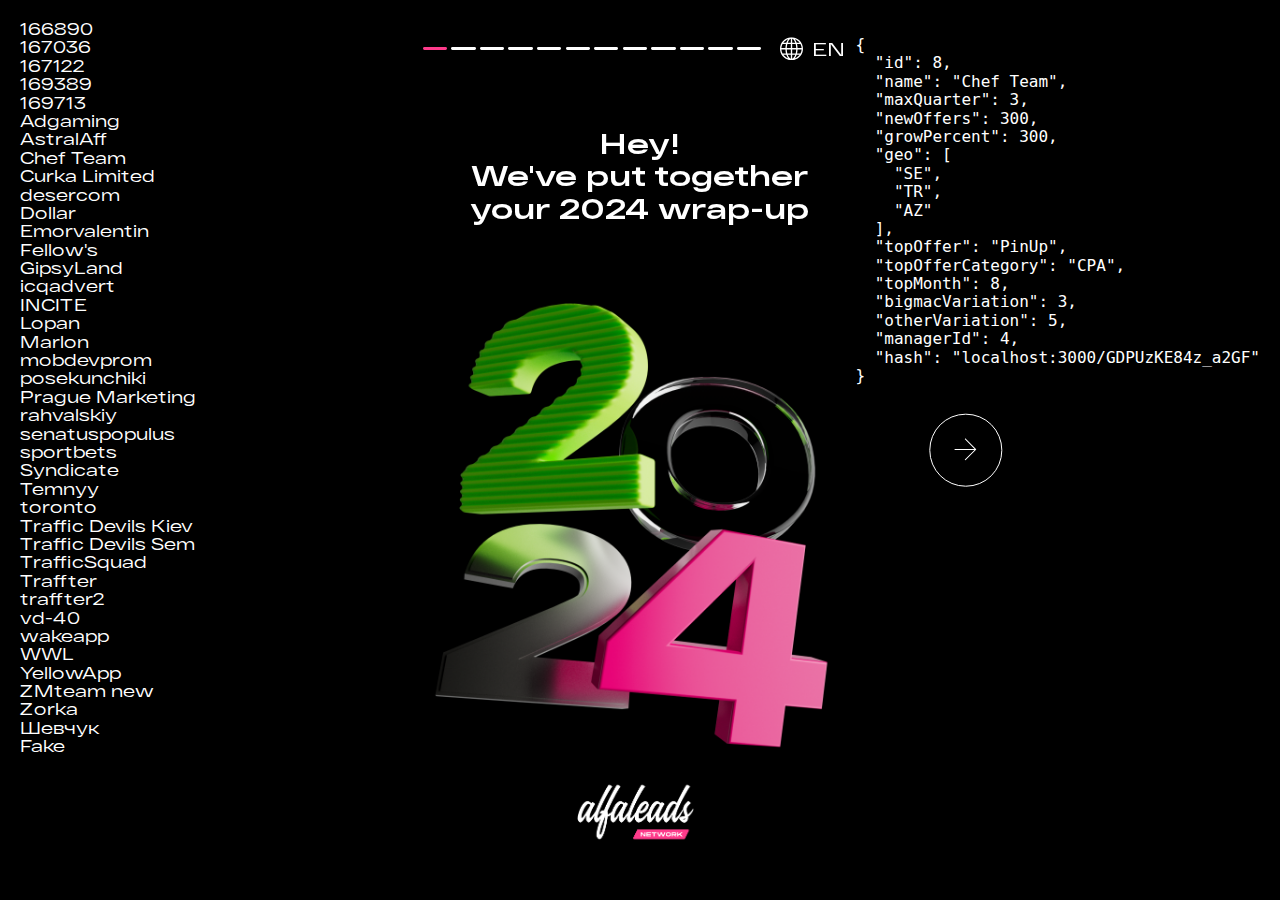
<file: index.html>
<!DOCTYPE html><html lang="ru" class="page"><head><meta charset="UTF-8"><meta name="viewport" content="width=device-width,initial-scale=1"><link rel="shortcut icon" href="favicon.ico" type="image/x-icon"><meta http-equiv="X-UA-Compatible" content="ie=edge"><meta name="theme-color" content="#111111"><title>Alfaleads 2024 Summary</title><link rel="preload" href="fonts/Montserrat-Light.woff2" as="font" type="font/woff2" crossorigin><link rel="preload" href="fonts/Montserrat-Regular.woff2" as="font" type="font/woff2" crossorigin><link rel="preload" href="fonts/Montserrat-Medium.woff2" as="font" type="font/woff2" crossorigin><link rel="preload" href="fonts/RFDewiExpanded-Light.woff2" as="font" type="font/woff2" crossorigin><link rel="preload" href="fonts/RFDewiExpanded-Regular.woff2" as="font" type="font/woff2" crossorigin><link rel="preload" href="fonts/RFDewiExpanded-Semibold.woff2" as="font" type="font/woff2" crossorigin><link rel="preload" href="fonts/RFDewiExpanded-Bold.woff2" as="font" type="font/woff2" crossorigin><link rel="stylesheet" href="css/vendor.css"><link rel="stylesheet" href="css/main.css"><script defer="defer" src="js/main.js"></script></head><body class="page__body"><div class="site-container"><main class="main"><section class="sidebar"><div class="sidebar__container"><!-- <a class="sidebar__link" href="#">aa</a> --></div></section><section class="sidebar-right"><pre class="sidebar-right__container">

  </pre></section><section class="cards"><!-- <div class="container"> --><div class="swiper cards__swiper"><div class="swiper-wrapper cards__wrapper"><!-- <div class="swiper-slide cards__slide card card-13">
        <h2 class="title-md card-13__title">Привет! <br />Мы собрали <br />здесь хайлайты <br />вашего 2024</h2>
        <p class="text card-13__text card-13__text-1">Мы не нашли вашу статистику, <br />чтобы собрать персональные <br />итоги года!</p>
        <p class="text card-13__text card-13__text-2">Посмотрите <br />как они выглядят <br />у наших партнеров</p>
        <div class="card__bg-wrapper card-13__bg-wrapper">
          <div class="card-13__img"></div>
        </div>
      </div> --><div class="swiper-slide cards__slide card card-0"><h2 class="title-md card-0__title">Привет!<br>Мы собрали<br>здесь хайлайты<br>вашего 2024</h2><div class="card__bg-wrapper card-0__bg-wrapper"><div class="card-0__img"></div></div><div class="cards__bottom-wrapper"><div class="logo cards__logo cards__logo--center"><img src="img/logo.png" alt="Alfaleads Network logo"></div></div></div><div class="swiper-slide cards__slide card card-1"><h2 class="title-md card-1__title">Ваша динамика<br>в 2024 году</h2><div class="card-1__chart"><div class="card-1__chart-net"></div><div class="card-1__chart-text"></div><div class="card-1__chart-graph"><img src="img/chart-graph-1.png" class="card-1__chart-graph-image" alt="chart"></div></div><p class="text card-1__text">Первый квартал самый топ!<br>Мощно открыли сезон!</p><div class="card__bg-wrapper card-1__bg-wrapper"><div class="card-1__img-2"></div><div class="card-1__like"></div><!-- <div class="card-1__money"></div>
          <div class="card-1__circle-3"></div>
          <div class="card-1__like"></div> --></div><div class="cards__bottom-wrapper"><a href="#" class="btn card__btn">Поделиться</a><div class="logo cards__logo"><img src="img/logo.png" alt="Alfaleads Network logo"></div></div></div><div class="swiper-slide cards__slide card card-2"><h2 class="title-md card-2__title">В 2024<br>вы выросли<br>с нами</h2><p class="text card-2__text">в сравнении<br>с 2023 годом</p><span class="title-lg card-2__number"><small>+19999%</small></span><!-- <span class="title-lg card-2__number">+99%</span> --><p class="text card-2__text card-2__text-2">Это прорыв!</p><!-- <div class="card__bg-wrapper"> --><!-- <div class="card-2__circle-1"></div>
          <div class="card-2__circle-2"></div>
          <div class="card-2__circle-3"></div>
          <svg class="card-2__star-1"><use xlink:href="img/sprite.svg#card-star-1"></use></svg>
          <svg class="card-2__star-2"><use xlink:href="img/sprite.svg#card-star-2"></use></svg>
          <svg class="card-2__star-3"><use xlink:href="img/sprite.svg#card-star-3"></use></svg>
          <div class="card-2__flag"></div>
          <div class="card-2__mountain"></div> --><!-- </div> --><div class="card__bg-wrapper card-2__bg-wrapper"><div class="card-2__clouds"></div><div class="card-2__img-1"></div><!-- <div class="card-2__dora card-2__dora-1"></div>
          <div class="card-2__dora card-2__dora-2"></div>
          <div class="card-2__dora card-2__dora-3"></div> --></div><div class="cards__bottom-wrapper"><a href="#" class="btn card__btn">Поделиться</a><div class="logo cards__logo"><img src="img/logo.png" alt="Alfaleads Network logo"></div></div></div><div class="swiper-slide cards__slide card card-3"><h2 class="title-md card-3__title">Сколько<br>новых офферов<br>запустили за год</h2><span class="title-lg card-3__number">255</span><p class="text card-3__text">Главное — не количество,<br>а качество</p><div class="card__bg-wrapper card-3__bg-wrapper"><!-- <div class="card-3__circle-1"></div>
          <div class="card-3__circle-2"></div> --><div class="card-3__bg"></div><span class="card-3__year">2024</span><div class="card-3__img"></div><!-- <svg class="card-3__star-1"><use xlink:href="img/sprite.svg#card-star-1"></use></svg>
          <svg class="card-3__star-2"><use xlink:href="img/sprite.svg#card-star-2"></use></svg>
          <svg class="card-3__star-3"><use xlink:href="img/sprite.svg#card-star-3"></use></svg>
          <div class="card-3__balloon-1"></div>
          <div class="card-3__balloon-2"></div>
          <div class="card-3__balloon-3"></div> --></div><div class="cards__bottom-wrapper"><a href="#" class="btn card__btn">Поделиться</a><div class="logo cards__logo"><img src="img/logo.png" alt="Alfaleads Network logo"></div></div></div><div class="swiper-slide cards__slide card card-4"><!-- <div class="swiper-slide cards__slide card card-4 card__fake"> --><h2 class="title-md card-4__title">Эти гео есть<br>в вашем топе</h2><p class="title-mlg card-4__geo-title">Аргентина<br>Индия<br>Польша<br>Франция<br>Германия</p><div class="card__bg-wrapper card-4__bg-wrapper"><!-- <div class="card-4__circle-1"></div>
          <svg class="card-4__star-1"><use xlink:href="img/sprite.svg#card-star-1"></use></svg>
          <svg class="card-4__star-2"><use xlink:href="img/sprite.svg#card-star-2"></use></svg> --><div class="card-4__img-1"></div><div class="card-4__img"></div><div class="card-4__bg"></div></div><div class="cards__bottom-wrapper"><a href="#" class="btn card__btn">Поделиться</a><div class="logo cards__logo"><img src="img/logo.png" alt="Alfaleads Network logo"></div></div></div><!-- <div class="swiper-slide cards__slide card card-4">
        <h2 class="title-md card-4__title">Эти гео есть <br />в вашем топе</h2>
        <p class="title-mlg card-4__geo-title">Аргентина<br />Индия<br />Польша<br />Франция<br />Германия</p>
        <div class="card__bg-wrapper card-4__bg-wrapper">
          <div class="card-4__img-1"></div>
          <div class="card-4__img"></div>
          <div class="card-4__bg"></div>
        </div>
        <div class="cards__bottom-wrapper">
          <a href="#" class="btn card__btn">Поделиться</a>
          <div class="logo cards__logo">
            <img src="img/logo.png" alt="Alfaleads Network logo" />
          </div>
        </div>
      </div> --><div class="swiper-slide cards__slide card card-5"><h2 class="title-md card-5__title">Самое<br>профитное гео</h2><span class="title-mlg card-5__subtitle">Франция</span><p class="text card-5__text">О-ля-ля, вот это профит!</p><span class="card-5__country">fr</span><div class="card__bg-wrapper card-5__bg-wrapper"><div class="card-5__img-fr"></div></div><div class="card-5__bg card-5__bg-fr"></div><div class="cards__bottom-wrapper"><a href="#" class="btn card__btn">Поделиться</a><div class="logo cards__logo"><img src="img/logo.png" alt="Alfaleads Network logo"></div></div></div><div class="swiper-slide cards__slide card card-6"><!-- <div class="swiper-slide cards__slide card card-6 card__fake"> --><h2 class="title-md card-6__title">Лучший оффер<br>2024</h2><div class="card-6__label"><span class="card-6__label-text">Ruby Vegas</span><!-- <span class="card-6__label-text">PremierBet</span> --></div><p class="text card-6__text">CPA</p><div class="card__bg-wrapper card-6__bg-wrapper"><div class="card-6__bg"></div></div><div class="cards__bottom-wrapper"><a href="#" class="btn card__btn">Поделиться</a><div class="logo cards__logo"><img src="img/logo.png" alt="Alfaleads Network logo"></div></div></div><div class="swiper-slide cards__slide card card-7"><h2 class="title-md card-7__title">Самый<br>профитный месяц<br>в 2024 году</h2><span class="title-mlg card-7__subtitle">Январь</span><p class="text card-7__text">Помните, как это было?</p><div class="card__bg-wrapper card-7__bg-wrapper"><!-- <div class="card-7__circle-1"></div>
          <div class="card-7__circle-2"></div> --><div class="card-7__img-1"></div></div><div class="cards__bottom-wrapper"><a href="#" class="btn card__btn">Поделиться</a><div class="logo cards__logo"><img src="img/logo.png" alt="Alfaleads Network logo"></div></div></div><div class="swiper-slide cards__slide card card-8"><h2 class="title-md card-8__title">На что хватило бы<br>профита топового<br>месяца</h2><div class="swiper card-8__swiper"><div class="swiper-wrapper card-8__wrapper"><div class="swiper-slide card-8__slide card-8__slide-1"><p class="text card-8__text card-8__text-1">Вооот столько<br>бигмаков</p><p class="text card-8__text card-8__text-2">или…</p><div class="card-8__nested-wrapper card-8__nested-wrapper-1"><div class="card-8__img card-8__img-1-1"></div><div class="card-8__img card-8__img-1-1-stars"></div><!-- <svg class="card-8__star card-8__star-1"><use xlink:href="img/sprite.svg#card-star-1"></use></svg>
                <svg class="card-8__star card-8__star-2"><use xlink:href="img/sprite.svg#card-star-1"></use></svg>
                <svg class="card-8__star card-8__star-3"><use xlink:href="img/sprite.svg#card-star-2"></use></svg>
                <svg class="card-8__star card-8__star-4"><use xlink:href="img/sprite.svg#card-star-2"></use></svg> --></div></div><!-- <div class="swiper-slide card-8__slide">
              <p class="text card-8__text card-8__text-1">Вооот столько <br />бигмаков</p>
              <p class="text card-8__text card-8__text-2">или...</p>
              <div class="card-8__img card-8__img-1-2"></div>
              <svg class="card-8__star card-8__star-5"><use xlink:href="img/sprite.svg#card-star-1"></use></svg>
              <svg class="card-8__star card-8__star-6"><use xlink:href="img/sprite.svg#card-star-1"></use></svg>
              <svg class="card-8__star card-8__star-7"><use xlink:href="img/sprite.svg#card-star-2"></use></svg>
              <svg class="card-8__star card-8__star-8"><use xlink:href="img/sprite.svg#card-star-2"></use></svg>
            </div>
            <div class="swiper-slide card-8__slide">
              <p class="text card-8__text card-8__text-1">Вооот столько <br />бигмаков</p>
              <p class="text card-8__text card-8__text-2">или...</p>
              <div class="card-8__img card-8__img-1-3"></div>
              <svg class="card-8__star card-8__star-9"><use xlink:href="img/sprite.svg#card-star-1"></use></svg>
              <svg class="card-8__star card-8__star-10"><use xlink:href="img/sprite.svg#card-star-1"></use></svg>
              <svg class="card-8__star card-8__star-11"><use xlink:href="img/sprite.svg#card-star-2"></use></svg>
              <svg class="card-8__star card-8__star-12"><use xlink:href="img/sprite.svg#card-star-2"></use></svg>
            </div> --><div class="swiper-slide card-8__slide card-8__slide-2"><p class="text card-8__text card-8__text-3">Билеты Rich Bitch<br>на BIG Conference</p><div class="card-8__nested-wrapper card-8__nested-wrapper-2"><div class="card-8__img card-8__img-2-1"></div><div class="card-8__img card-8__img-2-1-stars"></div><!-- <svg class="card-8__star card-8__star-13"><use xlink:href="img/sprite.svg#card-star-1"></use></svg>
                <svg class="card-8__star card-8__star-14"><use xlink:href="img/sprite.svg#card-star-1"></use></svg>
                <svg class="card-8__star card-8__star-15"><use xlink:href="img/sprite.svg#card-star-2"></use></svg>
                <svg class="card-8__star card-8__star-16"><use xlink:href="img/sprite.svg#card-star-2"></use></svg> --></div></div><!-- <div class="swiper-slide card-8__slide">
              <p class="text card-8__text card-8__text-1">Здоровенный кусок <br />Теслы</p>
              <div class="card-8__img card-8__img-2-2"></div>
              <svg class="card-8__star card-8__star-17"><use xlink:href="img/sprite.svg#card-star-1"></use></svg>
              <svg class="card-8__star card-8__star-18"><use xlink:href="img/sprite.svg#card-star-1"></use></svg>
              <svg class="card-8__star card-8__star-19"><use xlink:href="img/sprite.svg#card-star-1"></use></svg>
            </div>
            <div class="swiper-slide card-8__slide">
              <p class="text card-8__text card-8__text-1">Персональная запись <br />с симфоническим <br />оркестром</p>
              <div class="card-8__img card-8__img-2-3"></div>
              <svg class="card-8__star card-8__star-20"><use xlink:href="img/sprite.svg#card-star-1"></use></svg>
              <svg class="card-8__star card-8__star-21"><use xlink:href="img/sprite.svg#card-star-1"></use></svg>
              <svg class="card-8__star card-8__star-22"><use xlink:href="img/sprite.svg#card-star-1"></use></svg>
              <svg class="card-8__star card-8__star-23"><use xlink:href="img/sprite.svg#card-star-2"></use></svg>
            </div>
            <div class="swiper-slide card-8__slide">
              <p class="text card-8__text card-8__text-1">Крыло самолета</p>
              <div class="card-8__img card-8__img-2-4"></div>
              <svg class="card-8__star card-8__star-24"><use xlink:href="img/sprite.svg#card-star-1"></use></svg>
              <svg class="card-8__star card-8__star-25"><use xlink:href="img/sprite.svg#card-star-1"></use></svg>
              <svg class="card-8__star card-8__star-26"><use xlink:href="img/sprite.svg#card-star-2"></use></svg>
              <svg class="card-8__star card-8__star-27"><use xlink:href="img/sprite.svg#card-star-3"></use></svg>
            </div>
            <div class="swiper-slide card-8__slide">
              <p class="text card-8__text card-8__text-1">Молекулы <br />антивещества</p>
              <div class="card-8__img card-8__img-2-5"></div>
              <div class="card-8__circle-1"></div>
              <div class="card-8__circle-2"></div>
              <svg class="card-8__star card-8__star-28"><use xlink:href="img/sprite.svg#card-star-1"></use></svg>
              <svg class="card-8__star card-8__star-29"><use xlink:href="img/sprite.svg#card-star-1"></use></svg>
              <svg class="card-8__star card-8__star-30"><use xlink:href="img/sprite.svg#card-star-1"></use></svg>
              <svg class="card-8__star card-8__star-31"><use xlink:href="img/sprite.svg#card-star-3"></use></svg>
            </div> --></div><div class="card-8__next"></div><div class="card-8__prev"></div></div><div class="card__bg-wrapper card-8__bg-wrapper"></div><div class="cards__bottom-wrapper"><a href="#" class="btn card__btn">Поделиться</a><div class="logo cards__logo"><img src="img/logo.png" alt="Alfaleads Network logo"></div></div></div><div class="swiper-slide cards__slide card card-9"><h2 class="title-md card-9__title">Топ скилл вашего<br>менеджера<br>в 2024 году</h2><span class="title-mlg card-9__subtitle">Эмпатия</span><p class="text card-9__text">Чтобы работать<br>с вебмастером, нужно<br>думать, как вебмастер</p><div class="card__bg-wrapper card-9__bg-wrapper"><!-- <div class="card-9__circle-1"></div>
          <div class="card-9__circle-2"></div> --><div class="card-9__img card-9__img-1"></div><span class="card-9__label card-9__label-1">Вера</span></div><div class="cards__bottom-wrapper"><a href="#" class="btn card__btn">Поделиться</a><div class="logo cards__logo"><img src="img/logo.png" alt="Alfaleads Network logo"></div></div></div><div class="swiper-slide cards__slide card card-10"><!-- <div class="swiper-slide cards__slide card card-10 card__fake"> --><p class="text card-10__text card-10__text-1">Топ оффер</p><span class="title-mlg card-10__subtitle card-10__subtitle-1">GipsyLand</span><p class="text card-10__text card-10__text-2">Топ гео</p><span class="title-mlg card-10__subtitle card-10__subtitle-2">FR</span><p class="text card-10__text card-10__text-3">Топ месяц</p><span class="title-mlg card-10__subtitle card-10__subtitle-3">Декабрь</span><p class="text card-10__thanks">Спасибо за 2024!<br><span>Дальше больше!</span></p><div class="card__bg-wrapper card-10__bg-wrapper"><!-- <div class="card-10__circle-1"></div> --><div class="card-10__chart"></div><div class="card-10__img"></div><span class="card-10__year card-10__year-1">2024</span> <span class="card-10__year card-10__year-2">2025</span></div><div class="cards__bottom-wrapper"><a href="#" class="btn card__btn">Поделиться</a><div class="logo cards__logo"><img src="img/logo.png" alt="Alfaleads Network logo"></div></div></div><!-- <div class="swiper-slide cards__slide card card-11">
        <p class="text card-11__text">Не забудьте <br />поделиться <br />своими <br />успехами <br />с друзьями!</p>
        <div class="card__bg-wrapper card-11__bg-wrapper">
          <div class="card-11__circle-1"></div>
          <div class="card-11__img"></div>
        </div>
      </div> --><div class="swiper-slide cards__slide card card-12"><p class="title-md card-12__title">Не забудьте<br>поделиться<br>своими<br>успехами<br>с друзьями!</p><a href="#" class="card-12__btn">Присоединиться<br>к Alfaleads</a><div class="card__bg-wrapper card-12__bg-wrapper"><div class="card-12__circle-1"></div><div class="card-12__img"></div></div><div class="cards__bottom-wrapper"><div class="logo cards__logo cards__logo--center"><img src="img/logo.png" alt="Alfaleads Network logo"></div></div></div></div></div><div class="cards__top-wrapper"><div class="swiper-pagination"></div><a class="cards__lang-btn">EN</a></div><div class="cards__next-fake"></div><div class="cards__next"></div><div class="cards__prev-fake"></div><div class="cards__prev"></div><!-- <div class="card-12__btn-wrapper">
    <a href="#" class="card-12__btn">Присоединиться <br />к Alfaleads</a>
  </div> --><!-- </div> --></section></main></div></body></html>
</file>
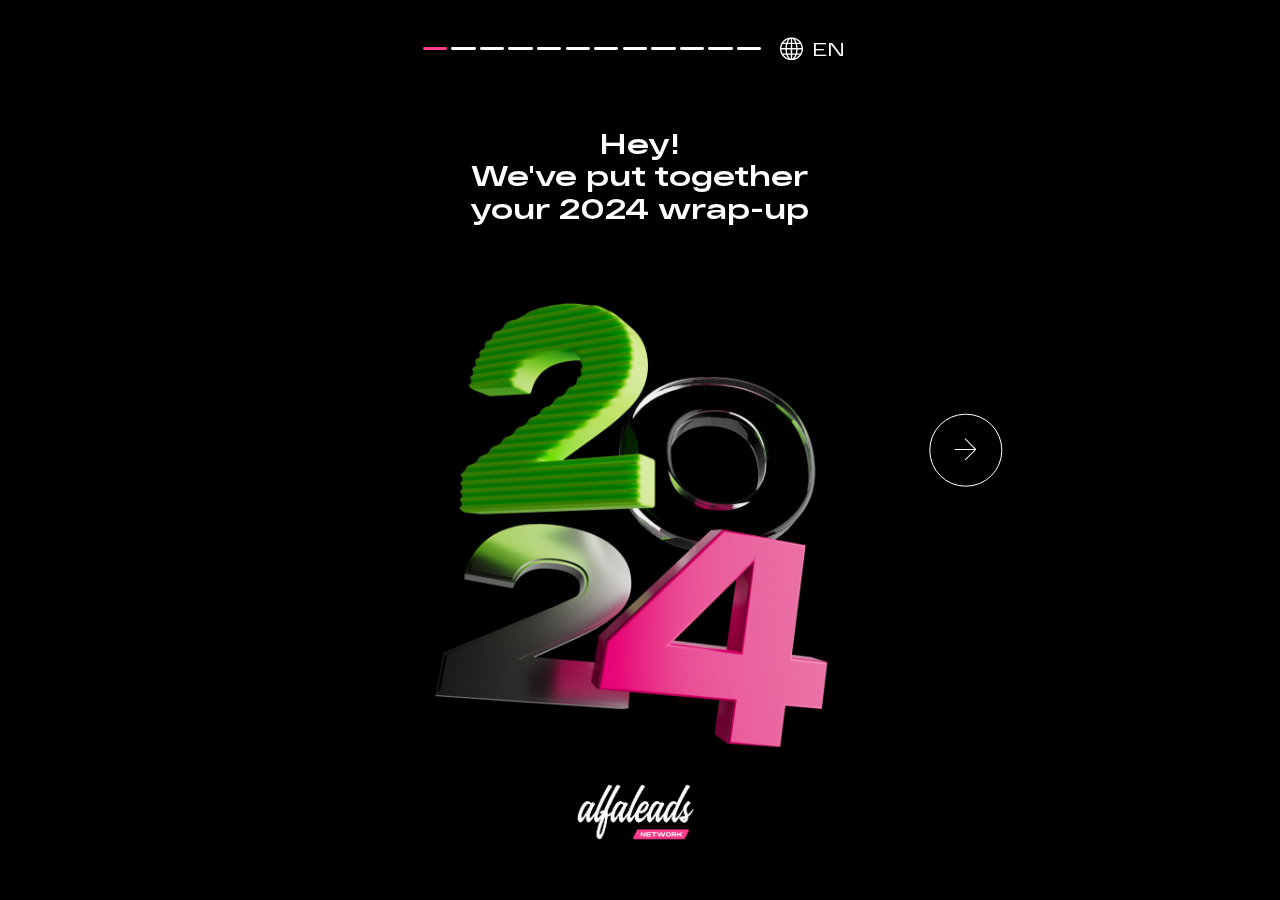
<file: blog.html>
<!DOCTYPE html><html lang="ru" class="page"><head><meta charset="UTF-8"><meta name="viewport" content="width=device-width,initial-scale=1"><link rel="shortcut icon" href="favicon.ico" type="image/x-icon"><meta http-equiv="X-UA-Compatible" content="ie=edge"><meta name="theme-color" content="#111111"><title>Alfaleads 2024 Summary</title><link rel="preload" href="fonts/Montserrat-Light.woff2" as="font" type="font/woff2" crossorigin><link rel="preload" href="fonts/Montserrat-Regular.woff2" as="font" type="font/woff2" crossorigin><link rel="preload" href="fonts/Montserrat-Medium.woff2" as="font" type="font/woff2" crossorigin><link rel="preload" href="fonts/RFDewiExpanded-Light.woff2" as="font" type="font/woff2" crossorigin><link rel="preload" href="fonts/RFDewiExpanded-Regular.woff2" as="font" type="font/woff2" crossorigin><link rel="preload" href="fonts/RFDewiExpanded-Semibold.woff2" as="font" type="font/woff2" crossorigin><link rel="preload" href="fonts/RFDewiExpanded-Bold.woff2" as="font" type="font/woff2" crossorigin><link rel="stylesheet" href="css/vendor.css"><link rel="stylesheet" href="css/main.css"><script defer="defer" src="js/main.js"></script></head><body class="page__body"><div class="site-container"><main class="main"><section class="cards"><!-- <div class="container"> --><div class="swiper cards__swiper"><div class="swiper-wrapper cards__wrapper"><!-- <div class="swiper-slide cards__slide card card-13">
        <h2 class="title-md card-13__title">Привет! <br />Мы собрали <br />здесь хайлайты <br />вашего 2024</h2>
        <p class="text card-13__text card-13__text-1">Мы не нашли вашу статистику, <br />чтобы собрать персональные <br />итоги года!</p>
        <p class="text card-13__text card-13__text-2">Посмотрите <br />как они выглядят <br />у наших партнеров</p>
        <div class="card__bg-wrapper card-13__bg-wrapper">
          <div class="card-13__img"></div>
        </div>
      </div> --><div class="swiper-slide cards__slide card card-0"><h2 class="title-md card-0__title">Привет!<br>Мы собрали<br>здесь хайлайты<br>вашего 2024</h2><div class="card__bg-wrapper card-0__bg-wrapper"><div class="card-0__img"></div></div><div class="cards__bottom-wrapper"><div class="logo cards__logo cards__logo--center"><img src="img/logo.png" alt="Alfaleads Network logo"></div></div></div><div class="swiper-slide cards__slide card card-1"><h2 class="title-md card-1__title">Ваша динамика<br>в 2024 году</h2><div class="card-1__chart"><div class="card-1__chart-net"></div><div class="card-1__chart-text"></div><div class="card-1__chart-graph"><img src="img/chart-graph-1.png" class="card-1__chart-graph-image" alt="chart"></div></div><p class="text card-1__text">Первый квартал самый топ!<br>Мощно открыли сезон!</p><div class="card__bg-wrapper card-1__bg-wrapper"><div class="card-1__img-2"></div><div class="card-1__like"></div><!-- <div class="card-1__money"></div>
          <div class="card-1__circle-3"></div>
          <div class="card-1__like"></div> --></div><div class="cards__bottom-wrapper"><a href="#" class="btn card__btn">Поделиться</a><div class="logo cards__logo"><img src="img/logo.png" alt="Alfaleads Network logo"></div></div></div><div class="swiper-slide cards__slide card card-2"><h2 class="title-md card-2__title">В 2024<br>вы выросли<br>с нами</h2><p class="text card-2__text">в сравнении<br>с 2023 годом</p><span class="title-lg card-2__number"><small>+19999%</small></span><!-- <span class="title-lg card-2__number">+99%</span> --><p class="text card-2__text card-2__text-2">Это прорыв!</p><!-- <div class="card__bg-wrapper"> --><!-- <div class="card-2__circle-1"></div>
          <div class="card-2__circle-2"></div>
          <div class="card-2__circle-3"></div>
          <svg class="card-2__star-1"><use xlink:href="img/sprite.svg#card-star-1"></use></svg>
          <svg class="card-2__star-2"><use xlink:href="img/sprite.svg#card-star-2"></use></svg>
          <svg class="card-2__star-3"><use xlink:href="img/sprite.svg#card-star-3"></use></svg>
          <div class="card-2__flag"></div>
          <div class="card-2__mountain"></div> --><!-- </div> --><div class="card__bg-wrapper card-2__bg-wrapper"><div class="card-2__clouds"></div><div class="card-2__img-1"></div><!-- <div class="card-2__dora card-2__dora-1"></div>
          <div class="card-2__dora card-2__dora-2"></div>
          <div class="card-2__dora card-2__dora-3"></div> --></div><div class="cards__bottom-wrapper"><a href="#" class="btn card__btn">Поделиться</a><div class="logo cards__logo"><img src="img/logo.png" alt="Alfaleads Network logo"></div></div></div><div class="swiper-slide cards__slide card card-3"><h2 class="title-md card-3__title">Сколько<br>новых офферов<br>запустили за год</h2><span class="title-lg card-3__number">255</span><p class="text card-3__text">Главное — не количество,<br>а качество</p><div class="card__bg-wrapper card-3__bg-wrapper"><!-- <div class="card-3__circle-1"></div>
          <div class="card-3__circle-2"></div> --><div class="card-3__bg"></div><span class="card-3__year">2024</span><div class="card-3__img"></div><!-- <svg class="card-3__star-1"><use xlink:href="img/sprite.svg#card-star-1"></use></svg>
          <svg class="card-3__star-2"><use xlink:href="img/sprite.svg#card-star-2"></use></svg>
          <svg class="card-3__star-3"><use xlink:href="img/sprite.svg#card-star-3"></use></svg>
          <div class="card-3__balloon-1"></div>
          <div class="card-3__balloon-2"></div>
          <div class="card-3__balloon-3"></div> --></div><div class="cards__bottom-wrapper"><a href="#" class="btn card__btn">Поделиться</a><div class="logo cards__logo"><img src="img/logo.png" alt="Alfaleads Network logo"></div></div></div><div class="swiper-slide cards__slide card card-4"><!-- <div class="swiper-slide cards__slide card card-4 card__fake"> --><h2 class="title-md card-4__title">Эти гео есть<br>в вашем топе</h2><p class="title-mlg card-4__geo-title">Аргентина<br>Индия<br>Польша<br>Франция<br>Германия</p><div class="card__bg-wrapper card-4__bg-wrapper"><!-- <div class="card-4__circle-1"></div>
          <svg class="card-4__star-1"><use xlink:href="img/sprite.svg#card-star-1"></use></svg>
          <svg class="card-4__star-2"><use xlink:href="img/sprite.svg#card-star-2"></use></svg> --><div class="card-4__img-1"></div><div class="card-4__img"></div><div class="card-4__bg"></div></div><div class="cards__bottom-wrapper"><a href="#" class="btn card__btn">Поделиться</a><div class="logo cards__logo"><img src="img/logo.png" alt="Alfaleads Network logo"></div></div></div><!-- <div class="swiper-slide cards__slide card card-4">
        <h2 class="title-md card-4__title">Эти гео есть <br />в вашем топе</h2>
        <p class="title-mlg card-4__geo-title">Аргентина<br />Индия<br />Польша<br />Франция<br />Германия</p>
        <div class="card__bg-wrapper card-4__bg-wrapper">
          <div class="card-4__img-1"></div>
          <div class="card-4__img"></div>
          <div class="card-4__bg"></div>
        </div>
        <div class="cards__bottom-wrapper">
          <a href="#" class="btn card__btn">Поделиться</a>
          <div class="logo cards__logo">
            <img src="img/logo.png" alt="Alfaleads Network logo" />
          </div>
        </div>
      </div> --><div class="swiper-slide cards__slide card card-5"><h2 class="title-md card-5__title">Самое<br>профитное гео</h2><span class="title-mlg card-5__subtitle">Франция</span><p class="text card-5__text">О-ля-ля, вот это профит!</p><span class="card-5__country">fr</span><div class="card__bg-wrapper card-5__bg-wrapper"><div class="card-5__img-fr"></div></div><div class="card-5__bg card-5__bg-fr"></div><div class="cards__bottom-wrapper"><a href="#" class="btn card__btn">Поделиться</a><div class="logo cards__logo"><img src="img/logo.png" alt="Alfaleads Network logo"></div></div></div><div class="swiper-slide cards__slide card card-6"><!-- <div class="swiper-slide cards__slide card card-6 card__fake"> --><h2 class="title-md card-6__title">Лучший оффер<br>2024</h2><div class="card-6__label"><span class="card-6__label-text">Ruby Vegas</span><!-- <span class="card-6__label-text">PremierBet</span> --></div><p class="text card-6__text">CPA</p><div class="card__bg-wrapper card-6__bg-wrapper"><div class="card-6__bg"></div></div><div class="cards__bottom-wrapper"><a href="#" class="btn card__btn">Поделиться</a><div class="logo cards__logo"><img src="img/logo.png" alt="Alfaleads Network logo"></div></div></div><div class="swiper-slide cards__slide card card-7"><h2 class="title-md card-7__title">Самый<br>профитный месяц<br>в 2024 году</h2><span class="title-mlg card-7__subtitle">Январь</span><p class="text card-7__text">Помните, как это было?</p><div class="card__bg-wrapper card-7__bg-wrapper"><!-- <div class="card-7__circle-1"></div>
          <div class="card-7__circle-2"></div> --><div class="card-7__img-1"></div></div><div class="cards__bottom-wrapper"><a href="#" class="btn card__btn">Поделиться</a><div class="logo cards__logo"><img src="img/logo.png" alt="Alfaleads Network logo"></div></div></div><div class="swiper-slide cards__slide card card-8"><h2 class="title-md card-8__title">На что хватило бы<br>профита топового<br>месяца</h2><div class="swiper card-8__swiper"><div class="swiper-wrapper card-8__wrapper"><div class="swiper-slide card-8__slide card-8__slide-1"><p class="text card-8__text card-8__text-1">Вооот столько<br>бигмаков</p><p class="text card-8__text card-8__text-2">или…</p><div class="card-8__nested-wrapper card-8__nested-wrapper-1"><div class="card-8__img card-8__img-1-1"></div><div class="card-8__img card-8__img-1-1-stars"></div><!-- <svg class="card-8__star card-8__star-1"><use xlink:href="img/sprite.svg#card-star-1"></use></svg>
                <svg class="card-8__star card-8__star-2"><use xlink:href="img/sprite.svg#card-star-1"></use></svg>
                <svg class="card-8__star card-8__star-3"><use xlink:href="img/sprite.svg#card-star-2"></use></svg>
                <svg class="card-8__star card-8__star-4"><use xlink:href="img/sprite.svg#card-star-2"></use></svg> --></div></div><!-- <div class="swiper-slide card-8__slide">
              <p class="text card-8__text card-8__text-1">Вооот столько <br />бигмаков</p>
              <p class="text card-8__text card-8__text-2">или...</p>
              <div class="card-8__img card-8__img-1-2"></div>
              <svg class="card-8__star card-8__star-5"><use xlink:href="img/sprite.svg#card-star-1"></use></svg>
              <svg class="card-8__star card-8__star-6"><use xlink:href="img/sprite.svg#card-star-1"></use></svg>
              <svg class="card-8__star card-8__star-7"><use xlink:href="img/sprite.svg#card-star-2"></use></svg>
              <svg class="card-8__star card-8__star-8"><use xlink:href="img/sprite.svg#card-star-2"></use></svg>
            </div>
            <div class="swiper-slide card-8__slide">
              <p class="text card-8__text card-8__text-1">Вооот столько <br />бигмаков</p>
              <p class="text card-8__text card-8__text-2">или...</p>
              <div class="card-8__img card-8__img-1-3"></div>
              <svg class="card-8__star card-8__star-9"><use xlink:href="img/sprite.svg#card-star-1"></use></svg>
              <svg class="card-8__star card-8__star-10"><use xlink:href="img/sprite.svg#card-star-1"></use></svg>
              <svg class="card-8__star card-8__star-11"><use xlink:href="img/sprite.svg#card-star-2"></use></svg>
              <svg class="card-8__star card-8__star-12"><use xlink:href="img/sprite.svg#card-star-2"></use></svg>
            </div> --><div class="swiper-slide card-8__slide card-8__slide-2"><p class="text card-8__text card-8__text-3">Билеты Rich Bitch<br>на BIG Conference</p><div class="card-8__nested-wrapper card-8__nested-wrapper-2"><div class="card-8__img card-8__img-2-1"></div><div class="card-8__img card-8__img-2-1-stars"></div><!-- <svg class="card-8__star card-8__star-13"><use xlink:href="img/sprite.svg#card-star-1"></use></svg>
                <svg class="card-8__star card-8__star-14"><use xlink:href="img/sprite.svg#card-star-1"></use></svg>
                <svg class="card-8__star card-8__star-15"><use xlink:href="img/sprite.svg#card-star-2"></use></svg>
                <svg class="card-8__star card-8__star-16"><use xlink:href="img/sprite.svg#card-star-2"></use></svg> --></div></div><!-- <div class="swiper-slide card-8__slide">
              <p class="text card-8__text card-8__text-1">Здоровенный кусок <br />Теслы</p>
              <div class="card-8__img card-8__img-2-2"></div>
              <svg class="card-8__star card-8__star-17"><use xlink:href="img/sprite.svg#card-star-1"></use></svg>
              <svg class="card-8__star card-8__star-18"><use xlink:href="img/sprite.svg#card-star-1"></use></svg>
              <svg class="card-8__star card-8__star-19"><use xlink:href="img/sprite.svg#card-star-1"></use></svg>
            </div>
            <div class="swiper-slide card-8__slide">
              <p class="text card-8__text card-8__text-1">Персональная запись <br />с симфоническим <br />оркестром</p>
              <div class="card-8__img card-8__img-2-3"></div>
              <svg class="card-8__star card-8__star-20"><use xlink:href="img/sprite.svg#card-star-1"></use></svg>
              <svg class="card-8__star card-8__star-21"><use xlink:href="img/sprite.svg#card-star-1"></use></svg>
              <svg class="card-8__star card-8__star-22"><use xlink:href="img/sprite.svg#card-star-1"></use></svg>
              <svg class="card-8__star card-8__star-23"><use xlink:href="img/sprite.svg#card-star-2"></use></svg>
            </div>
            <div class="swiper-slide card-8__slide">
              <p class="text card-8__text card-8__text-1">Крыло самолета</p>
              <div class="card-8__img card-8__img-2-4"></div>
              <svg class="card-8__star card-8__star-24"><use xlink:href="img/sprite.svg#card-star-1"></use></svg>
              <svg class="card-8__star card-8__star-25"><use xlink:href="img/sprite.svg#card-star-1"></use></svg>
              <svg class="card-8__star card-8__star-26"><use xlink:href="img/sprite.svg#card-star-2"></use></svg>
              <svg class="card-8__star card-8__star-27"><use xlink:href="img/sprite.svg#card-star-3"></use></svg>
            </div>
            <div class="swiper-slide card-8__slide">
              <p class="text card-8__text card-8__text-1">Молекулы <br />антивещества</p>
              <div class="card-8__img card-8__img-2-5"></div>
              <div class="card-8__circle-1"></div>
              <div class="card-8__circle-2"></div>
              <svg class="card-8__star card-8__star-28"><use xlink:href="img/sprite.svg#card-star-1"></use></svg>
              <svg class="card-8__star card-8__star-29"><use xlink:href="img/sprite.svg#card-star-1"></use></svg>
              <svg class="card-8__star card-8__star-30"><use xlink:href="img/sprite.svg#card-star-1"></use></svg>
              <svg class="card-8__star card-8__star-31"><use xlink:href="img/sprite.svg#card-star-3"></use></svg>
            </div> --></div><div class="card-8__next"></div><div class="card-8__prev"></div></div><div class="card__bg-wrapper card-8__bg-wrapper"></div><div class="cards__bottom-wrapper"><a href="#" class="btn card__btn">Поделиться</a><div class="logo cards__logo"><img src="img/logo.png" alt="Alfaleads Network logo"></div></div></div><div class="swiper-slide cards__slide card card-9"><h2 class="title-md card-9__title">Топ скилл вашего<br>менеджера<br>в 2024 году</h2><span class="title-mlg card-9__subtitle">Эмпатия</span><p class="text card-9__text">Чтобы работать<br>с вебмастером, нужно<br>думать, как вебмастер</p><div class="card__bg-wrapper card-9__bg-wrapper"><!-- <div class="card-9__circle-1"></div>
          <div class="card-9__circle-2"></div> --><div class="card-9__img card-9__img-1"></div><span class="card-9__label card-9__label-1">Вера</span></div><div class="cards__bottom-wrapper"><a href="#" class="btn card__btn">Поделиться</a><div class="logo cards__logo"><img src="img/logo.png" alt="Alfaleads Network logo"></div></div></div><div class="swiper-slide cards__slide card card-10"><!-- <div class="swiper-slide cards__slide card card-10 card__fake"> --><p class="text card-10__text card-10__text-1">Топ оффер</p><span class="title-mlg card-10__subtitle card-10__subtitle-1">GipsyLand</span><p class="text card-10__text card-10__text-2">Топ гео</p><span class="title-mlg card-10__subtitle card-10__subtitle-2">FR</span><p class="text card-10__text card-10__text-3">Топ месяц</p><span class="title-mlg card-10__subtitle card-10__subtitle-3">Декабрь</span><p class="text card-10__thanks">Спасибо за 2024!<br><span>Дальше больше!</span></p><div class="card__bg-wrapper card-10__bg-wrapper"><!-- <div class="card-10__circle-1"></div> --><div class="card-10__chart"></div><div class="card-10__img"></div><span class="card-10__year card-10__year-1">2024</span> <span class="card-10__year card-10__year-2">2025</span></div><div class="cards__bottom-wrapper"><a href="#" class="btn card__btn">Поделиться</a><div class="logo cards__logo"><img src="img/logo.png" alt="Alfaleads Network logo"></div></div></div><!-- <div class="swiper-slide cards__slide card card-11">
        <p class="text card-11__text">Не забудьте <br />поделиться <br />своими <br />успехами <br />с друзьями!</p>
        <div class="card__bg-wrapper card-11__bg-wrapper">
          <div class="card-11__circle-1"></div>
          <div class="card-11__img"></div>
        </div>
      </div> --><div class="swiper-slide cards__slide card card-12"><p class="title-md card-12__title">Не забудьте<br>поделиться<br>своими<br>успехами<br>с друзьями!</p><a href="#" class="card-12__btn">Присоединиться<br>к Alfaleads</a><div class="card__bg-wrapper card-12__bg-wrapper"><div class="card-12__circle-1"></div><div class="card-12__img"></div></div><div class="cards__bottom-wrapper"><div class="logo cards__logo cards__logo--center"><img src="img/logo.png" alt="Alfaleads Network logo"></div></div></div></div></div><div class="cards__top-wrapper"><div class="swiper-pagination"></div><a class="cards__lang-btn">EN</a></div><div class="cards__next-fake"></div><div class="cards__next"></div><div class="cards__prev-fake"></div><div class="cards__prev"></div><!-- <div class="card-12__btn-wrapper">
    <a href="#" class="card-12__btn">Присоединиться <br />к Alfaleads</a>
  </div> --><!-- </div> --></section></main></div></body></html>
</file>
<file: css/main.css>
@charset "UTF-8";:root{--font-family:"RFDewiExpanded",sans-serif;--second-family:"Montserrat",sans-serif;--content-width:1170px;--container-offset:15px;--container-width:calc(var(--content-width) + (var(--container-offset) * 2));--light-color:#fff;--dark-color:#000;--accent-color:#ff3b8b;--swiper-pagination-progressbar-bg-color:#fff;--swiper-pagination-color:var(--accent-color);--swiper-pagination-top:calc(100px / var(--m));--swiper-pagination-bullet-horizontal-gap:calc(4.5px / var(--m));--swiper-pagination-bullet-inactive-opacity:1;--h:1920;--w:1080;--transition:0.3s}.custom-checkbox__field:checked+.custom-checkbox__content::after{opacity:1}.custom-checkbox__field:focus+.custom-checkbox__content::before{outline:red solid 2px;outline-offset:2px}.custom-checkbox__field:disabled+.custom-checkbox__content{opacity:.4;pointer-events:none}@font-face{font-family:Montserrat;src:url(../fonts/Montserrat-Light.woff2) format("woff2");font-weight:300;font-display:swap;font-style:normal}@font-face{font-family:Montserrat;src:url(../fonts/Montserrat-Regular.woff2) format("woff2");font-weight:400;font-display:swap;font-style:normal}@font-face{font-family:Montserrat;src:url(../fonts/Montserrat-Medium.woff2) format("woff2");font-weight:500;font-display:swap;font-style:normal}@font-face{font-family:RFDewiExpanded;src:url(../fonts/RFDewiExpanded-Light.woff2) format("woff2");font-weight:300;font-display:swap;font-style:normal}@font-face{font-family:RFDewiExpanded;src:url(../fonts/RFDewiExpanded-Regular.woff2) format("woff2");font-weight:400;font-display:swap;font-style:normal}@font-face{font-family:RFDewiExpanded;src:url(../fonts/RFDewiExpanded-Semibold.woff2) format("woff2");font-weight:600;font-display:swap;font-style:normal}@font-face{font-family:RFDewiExpanded;src:url(../fonts/RFDewiExpanded-Bold.woff2) format("woff2");font-weight:700;font-display:swap;font-style:normal}@font-face{font-family:RFDewiExpanded;src:url(../fonts/RFDewiExpanded-Black.woff2) format("woff2");font-weight:900;font-display:swap;font-style:normal}*,::after,::before{-webkit-box-sizing:border-box;box-sizing:border-box}.page{height:100%;font-family:var(--font-family);-webkit-text-size-adjust:100%;scroll-behavior:smooth}.page__body{margin:0;min-height:100%;font-size:16px;font-weight:400;background-color:var(--dark-color);color:var(--light-color);overflow-x:hidden}img{height:auto;max-width:100%;-o-object-fit:cover;object-fit:cover}a{text-decoration:none}.site-container{overflow:hidden}.is-hidden{display:none!important}.btn-reset{border:none;padding:0;background-color:transparent;cursor:pointer}.list-reset{list-style:none;margin:0;padding:0}.input-reset{-webkit-appearance:none;-moz-appearance:none;appearance:none;border:none;border-radius:0;background-color:#fff}.input-reset::-webkit-search-cancel-button,.input-reset::-webkit-search-decoration,.input-reset::-webkit-search-results-button,.input-reset::-webkit-search-results-decoration{display:none}.visually-hidden{position:absolute;overflow:hidden;margin:-1px;border:0;padding:0;width:1px;height:1px;clip:rect(0 0 0 0)}.container{margin:0 auto;padding:0 var(--container-offset);max-width:var(--container-width)}.centered{text-align:center}.dis-scroll{position:fixed;left:0;top:0;overflow:hidden;width:100%;height:100vh;-ms-scroll-chaining:none;overscroll-behavior:none}.page--ios .dis-scroll{position:relative}.btn{display:inline-block;font-family:var(--font-family);font-weight:400;font-size:calc(40 / var(--m) * 1px);line-height:125%;text-align:center;color:var(--light-color);border:calc(4 / var(--m) * 1px) solid var(--light-color);border-radius:calc(40 / var(--m) * 1px);background-color:rgba(0,0,0,.2);padding:calc(22 / var(--m) * 1px) calc(40 / var(--m) * 1px) calc(29 / var(--m) * 1px)}.sidebar{position:absolute;left:0;top:0;padding:20px}@media (max-width:1000px){.sidebar{display:none}}.sidebar__link{display:block;color:var(--light-color)}.sidebar__link:active{color:var(--accent-color)}.sidebar-right{position:absolute;right:0;top:0;padding:20px}@media (max-width:1000px){.sidebar-right{display:none}}.cards{display:-webkit-box;display:-ms-flexbox;display:flex;-webkit-box-align:center;-ms-flex-align:center;align-items:center;-webkit-box-pack:center;-ms-flex-pack:center;justify-content:center;height:100dvh}.cards__swiper{margin-inline:auto;--height:min(1920px, 100dvh);width:min(1080px,56.25dvh);max-width:100%;aspect-ratio:108/192;margin-block:auto}.cards__bottom-wrapper{display:-webkit-box;display:-ms-flexbox;display:flex;-webkit-box-pack:justify;-ms-flex-pack:justify;justify-content:space-between;-webkit-box-align:center;-ms-flex-align:center;align-items:center;width:100%;height:calc(250 / var(--m) * 1px);position:absolute;bottom:0;left:0;padding-inline:calc(100 / var(--m) * 1px) calc(35 / var(--m) * 1px);z-index:2}.cards__logo{width:calc(373 / var(--m) * 1px);aspect-ratio:373/229}.cards__logo:first-child{margin-left:auto}.cards__logo--center{margin-inline:auto}.cards__next,.cards__prev{width:calc(155 / var(--m) * 1px);aspect-ratio:1;position:absolute;top:50%;-webkit-transform:translateY(-50%);-ms-transform:translateY(-50%);transform:translateY(-50%);z-index:1;cursor:pointer;border:calc(2 / var(--m) * 1px) solid var(--light-color);border-radius:50%}.cards__next:active,.cards__prev:active{-webkit-tap-highlight-color:transparent}.cards__next::before,.cards__prev::before{position:absolute;content:"";aspect-ratio:1;top:50%;left:50%;width:calc(35 / var(--m) * 1px);background-image:url(../img/arrow.svg);background-position:50%;background-repeat:no-repeat;background-size:contain;-webkit-transition:-webkit-transform var(--transition) ease-in-out;transition:-webkit-transform var(--transition) ease-in-out;transition:transform var(--transition) ease-in-out;transition:transform var(--transition) ease-in-out,-webkit-transform var(--transition) ease-in-out}.cards__next.swiper-button-disabled,.cards__prev.swiper-button-disabled{display:none}.cards__prev{left:calc(50% - var(--w)/ var(--h) * 50dvh);-webkit-transform:translate(-150%,-50%);-ms-transform:translate(-150%,-50%);transform:translate(-150%,-50%)}@media (max-width:700px){.cards__next,.cards__prev{width:50dvw;aspect-ratio:auto;height:calc(1670 / var(--m) * 1px);border-radius:0;border:calc(2 / var(--m) * 1px) solid transparent;top:calc(50% - 1920 / var(--m) * 1px / 2)}.cards__next::before,.cards__prev::before{display:none}.cards__prev{left:0;-webkit-transform:translate(0,0);-ms-transform:translate(0,0);transform:translate(0,0)}}.cards__prev::before{-webkit-transform:translate(-50%,-50%) rotate(-135deg);-ms-transform:translate(-50%,-50%) rotate(-135deg);transform:translate(-50%,-50%) rotate(-135deg)}@media (any-hover:hover){.sidebar__link:hover{color:var(--accent-color)}.cards__prev:hover::before{-webkit-transform:translate(calc(-50% - 6px),-50%) rotate(-135deg);-ms-transform:translate(calc(-50% - 6px),-50%) rotate(-135deg);transform:translate(calc(-50% - 6px),-50%) rotate(-135deg)}}.cards__next{left:calc(50% + var(--w)/ var(--h) * 50dvh);-webkit-transform:translate(50%,-50%);-ms-transform:translate(50%,-50%);transform:translate(50%,-50%)}@media (max-width:700px){.cards__next{-webkit-transform:translate(0,0);-ms-transform:translate(0,0);transform:translate(0,0);left:50%}}.cards__next::before{-webkit-transform:translate(-50%,-50%) rotate(45deg);-ms-transform:translate(-50%,-50%) rotate(45deg);transform:translate(-50%,-50%) rotate(45deg)}@media (any-hover:hover){.cards__next:hover::before{-webkit-transform:translate(calc(-50% + 6px),-50%) rotate(45deg);-ms-transform:translate(calc(-50% + 6px),-50%) rotate(45deg);transform:translate(calc(-50% + 6px),-50%) rotate(45deg)}}.cards__next-fake,.cards__prev-fake{width:calc(155 / var(--m) * 1px);aspect-ratio:1;position:absolute;top:50%;-webkit-transform:translateY(-50%);-ms-transform:translateY(-50%);transform:translateY(-50%);background-color:transparent;z-index:1;cursor:pointer;-webkit-tap-highlight-color:transparent;border:calc(2 / var(--m) * 1px) solid transparent;border-radius:50%}.cards__next-fake:active,.cards__prev-fake:active{-webkit-tap-highlight-color:transparent}.cards__prev-fake{left:calc(50% - var(--w)/ var(--h) * 50dvh);-webkit-transform:translate(-150%,-50%);-ms-transform:translate(-150%,-50%);transform:translate(-150%,-50%)}@media (max-width:700px){.cards__next-fake,.cards__prev-fake{width:50dvw;aspect-ratio:auto;height:calc(1670 / var(--m) * 1px);border-radius:0;top:calc(50% - 1920 / var(--m) * 1px / 2)}.cards__prev-fake{left:0;-webkit-transform:translate(0,0);-ms-transform:translate(0,0);transform:translate(0,0)}}@media (any-hover:hover){.cards__prev-fake:hover+.cards__prev::before{-webkit-transform:translate(calc(-50% - 6px),-50%) rotate(-135deg);-ms-transform:translate(calc(-50% - 6px),-50%) rotate(-135deg);transform:translate(calc(-50% - 6px),-50%) rotate(-135deg)}}.cards__prev-fake:has(+.cards__prev.swiper-button-disabled){display:none;background-color:red}.cards__next-fake{left:calc(50% + var(--w)/ var(--h) * 50dvh);-webkit-transform:translate(50%,-50%);-ms-transform:translate(50%,-50%);transform:translate(50%,-50%)}@media (max-width:700px){.cards__next-fake{left:50%;-webkit-transform:translate(0,0);-ms-transform:translate(0,0);transform:translate(0,0)}}.cards__next-fake:has(+.cards__next.swiper-button-disabled){display:none;background-color:red}.cards__top-wrapper{position:absolute;display:-webkit-box;display:-ms-flexbox;display:flex;-webkit-box-align:center;-ms-flex-align:center;align-items:center;-webkit-box-pack:center;-ms-flex-pack:center;justify-content:center;-ms-flex-wrap:nowrap;flex-wrap:nowrap;-webkit-box-orient:horizontal;-webkit-box-direction:normal;-ms-flex-direction:row;flex-direction:row;top:calc(50% + 60 / var(--m) * 1px - 1920 / var(--m) * 1px / 2);width:calc(1080 / var(--m) * 1px);gap:calc(15 / var(--m) * 1px)}.cards__lang-btn{position:relative;width:calc(190 / var(--m) * 1px);font-weight:400;font-size:calc(40 / var(--m) * 1px);color:var(--light-color);text-transform:uppercase;z-index:2;padding:calc(20 / var(--m) * 1px);padding-left:calc(90 / var(--m) * 1px)}@media (any-hover:hover){.cards__next-fake:hover+.cards__next::before{-webkit-transform:translate(calc(-50% + 6px),-50%) rotate(45deg);-ms-transform:translate(calc(-50% + 6px),-50%) rotate(45deg);transform:translate(calc(-50% + 6px),-50%) rotate(45deg)}.cards__lang-btn:hover{cursor:pointer}}.cards__lang-btn::before{content:"";position:absolute;width:calc(50 / var(--m) * 1px);aspect-ratio:1;left:calc(20 / var(--m) * 1px);top:50%;-webkit-transform:translateY(-50%);-ms-transform:translateY(-50%);transform:translateY(-50%);background-image:url(../img/lang-icon.svg);background-repeat:no-repeat;background-position:50%;background-size:contain}.swiper-pagination{position:static;display:-webkit-box;display:-ms-flexbox;display:flex;width:auto!important;height:calc(6 / var(--m) * 1px);-webkit-box-pack:center;-ms-flex-pack:center;justify-content:center}.swiper-pagination-bullet{display:block;width:calc(52 / var(--m) * 1px);height:calc(6 / var(--m) * 1px);border-radius:calc(3 / var(--m) * 1px);background-color:var(--accent-color);position:relative;overflow:hidden}.swiper-pagination-bullet-active~.swiper-pagination-bullet{background-color:var(--light-color)}.title-md{font-weight:700;font-size:calc(60 / var(--m) * 1px);line-height:117%;margin:0}.title-mlg{font-weight:700;font-size:calc(100 / var(--m) * 1px);text-align:center;color:#fff}.title-lg{font-weight:700;font-size:calc(200 / var(--m) * 1px);text-align:center;color:#fff}.text{font-size:calc(40 / var(--m) * 1px);line-height:125%;margin:0}.card{position:relative;padding-top:calc(270 / var(--m) * 1px);text-align:center;overflow:hidden}.card__bg-wrapper{position:absolute;width:100%;height:100%;inset:0;z-index:-1;overflow:hidden}.card__btn{width:calc(390 / var(--m) * 1px)}.card-1__title{margin-bottom:2em}.card-1__chart{position:relative;margin-bottom:calc(100 / var(--m) * 1px)}.card-1__chart-net{width:calc(884 / var(--m) * 1px);aspect-ratio:866/274;background-image:url(../img/chart-net.svg);background-repeat:no-repeat;background-position:50%;background-size:contain;margin-inline:auto}.card-1__chart-text{position:absolute;width:calc(950 / var(--m) * 1px);aspect-ratio:939/91;top:calc(100% - 3px);left:50%;-webkit-transform:translate(-50%,0);-ms-transform:translate(-50%,0);transform:translate(-50%,0);background-image:url(../img/chart-text.svg);background-repeat:no-repeat;background-position:50%;background-size:contain;margin-bottom:calc(100 / var(--m) * 1px)}.card-1__chart-graph{display:-webkit-box;display:-ms-flexbox;display:flex;position:absolute;width:calc(1080 / var(--m) * 1px);aspect-ratio:108/50;top:50%;left:50%;-webkit-transform:translate(-50%,calc(-50% + 10 / var(--m) * 1px));-ms-transform:translate(-50%,calc(-50% + 10 / var(--m) * 1px));transform:translate(-50%,calc(-50% + 10 / var(--m) * 1px))}.card-1__text{font-family:var(--font-family);font-size:calc(40 / var(--m) * 1px);line-height:125%;margin:0}.card-2__title{margin-bottom:.4em}.card-2__text{margin-bottom:1em}.card-2__number{display:block;margin-bottom:.12em}.card-2__number:has(small){margin-bottom:.16em}.card-2__number small{font-size:calc(160 / var(--m) * 1px)}.card-3__title{margin-bottom:.5em}.card-3__number{display:block;margin-bottom:.14em}.card-3__year{position:absolute;font-family:var(--font-family);font-weight:900;font-size:calc(400 / var(--m) * 1px);text-align:center;color:transparent;-webkit-text-stroke-width:calc(2 / var(--m) * 1px);-webkit-text-stroke-color:#bbfb0f;left:50%;bottom:calc(182 / var(--h) * 100%);-webkit-transform:translateX(-50%);-ms-transform:translateX(-50%);transform:translateX(-50%)}.card-4__title{margin-bottom:1em}.card-4__geo-title{margin:0;font-size:calc(100 / var(--m) * 1px);line-height:120%}.card-5__title{position:relative;margin-bottom:1em;z-index:2}.card-5__subtitle{position:relative;display:block;margin-bottom:.55em;line-height:100%;z-index:2}.card-5__text{position:relative;z-index:2}.card-5__country{position:relative;font-family:var(--font-family);font-weight:700;font-size:calc(500 / var(--m) * 1px);text-align:center;color:transparent;text-transform:uppercase;-webkit-text-stroke-width:calc(2 / var(--m) * 1px);-webkit-text-stroke-color:#bbfb0f;-webkit-transform:translateX(calc(-50% + 0 / var(--m) * 1px));-ms-transform:translateX(calc(-50% + 0 / var(--m) * 1px));transform:translateX(calc(-50% + 0 / var(--m) * 1px));z-index:1}.card-5__bg-wrapper{z-index:1}.card-6__title{margin-bottom:2em}.card-6__label{display:-webkit-box;display:-ms-flexbox;display:flex;-webkit-box-align:center;-ms-flex-align:center;align-items:center;-webkit-box-pack:center;-ms-flex-pack:center;justify-content:center;width:calc(900 / var(--m) * 1px);height:calc(246 / var(--m) * 1px);background-image:url(../img/card-6-label.png);background-repeat:no-repeat;background-position:50%;background-size:contain;margin-inline:auto;margin-bottom:calc(74 / var(--m) * 1px)}.card-6__label-text{display:-webkit-box;display:-ms-flexbox;display:flex;-webkit-box-pack:center;-ms-flex-pack:center;justify-content:center;-webkit-box-align:center;-ms-flex-align:center;align-items:center;max-width:calc(620 / var(--m) * 1px);font-weight:700;font-size:calc(76 / var(--m) * 1px);line-height:100%;text-transform:uppercase;text-align:center;color:var(--dark-color)}.card-7__title{margin-bottom:1.2em}.card-7__subtitle{display:block;margin-bottom:.5em}.card-8__title{position:relative;margin-bottom:2em;z-index:2}.card-8__subtitle{display:block;margin-bottom:.5em}.card-8__text-1{margin-bottom:18.5em}.card-8__swiper{position:absolute;width:100%;height:100%;top:0;left:0}.card-8__nested-wrapper{position:absolute;bottom:0;left:0;width:100%;height:100%}.card-8__slide{padding-top:calc(581 / var(--m) * 1px);overflow:hidden}.card-8__next,.card-8__prev{display:none;width:50%;height:calc(1670 / var(--m) * 1px);position:absolute;top:0;z-index:5;cursor:pointer;-webkit-tap-highlight-color:transparent}@media (max-width:700px){.card-8__next,.card-8__prev{display:block}}.card-8__prev{left:0}.card-8__next{right:0}.card-9__title{margin-bottom:12.5em}.card-9__subtitle{display:block;font-size:calc(70 / var(--m) * 1px);margin-bottom:.4em}.card-13__title{font-weight:700;font-size:calc(100 / var(--m) * 1px);line-height:70%;color:#bbfb0f;margin-bottom:.7em}.card-13__text-1{margin-bottom:22.9em}.card-13__text-2{font-weight:700;font-size:calc(60 / var(--m) * 1px);line-height:117%}.card-0__img{width:calc(1080 / var(--m) * 1px);aspect-ratio:1080/1280;background-image:url(../img/card-0-img.png);bottom:calc(185 / var(--h) * 100%);left:calc(0 / var(--w) * 100%)}.card-0 .cards__bottom-wrapper{-webkit-box-pack:center;-ms-flex-pack:center;justify-content:center;bottom:calc(59 / var(--h) * 100%);padding-right:calc(120 / var(--m) * 1px)}.card-1__img-1{width:calc(1080 / var(--m) * 1px);aspect-ratio:1080/1920;background-image:url(../img/card-1-img-1.png);bottom:0;left:0}.card-1__img-2{width:calc(1080 / var(--m) * 1px);aspect-ratio:1080/871;background-image:url(../img/card-1-img-2.png);background:linear-gradient(4deg,rgba(0,0,0,0) 40%,#000 100%),url(../img/card-1-img-2.png);bottom:calc(0 / var(--h) * 100%);left:0}.card-1__img-3{width:calc(1080 / var(--m) * 1px);aspect-ratio:1080/1681;background-image:url(../img/card-1-img-3.png);bottom:calc(0 / var(--h) * 100%);left:0}.card-1__money{width:calc(1080 / var(--m) * 1px);aspect-ratio:1080/873;background:linear-gradient(4deg,rgba(0,0,0,0) 40%,#000 100%),url(../img/card-1-money.png);bottom:0;left:0}.card-1__like{width:calc(617 / var(--m) * 1px);aspect-ratio:617/618;background-image:url(../img/card-1-like.png);bottom:8.9%;left:20.5%}.card-1__car{width:calc(1879 / var(--m) * 1px);aspect-ratio:1879/1073;background:linear-gradient(3deg,rgba(0,0,0,0) 69%,#000 86%),linear-gradient(176deg,rgba(0,0,0,0) 73%,#000 95%),url(../img/card-1-car.png);-webkit-transform:rotate(-7deg);-ms-transform:rotate(-7deg);transform:rotate(-7deg);bottom:0;left:-39%}.card-2__clouds{width:calc(1080 / var(--m) * 1px);aspect-ratio:1080/804;background:-webkit-gradient(linear,left top,left bottom,from(#000),to(rgba(0,0,0,0))),url(../img/card-2-clouds.png);background:linear-gradient(180deg,#000 0,rgba(0,0,0,0) 100%),url(../img/card-2-clouds.png);bottom:calc(0 / var(--h) * 100%);left:calc(0 / var(--w) * 100%)}.card-2__img-1{width:calc(1080 / var(--m) * 1px);aspect-ratio:1080/1920;background-image:url(../img/card-2-img-1.png);bottom:calc(0 / var(--h) * 100%);left:0}.card-2__img-2{width:calc(1080 / var(--m) * 1px);aspect-ratio:1080/1920;background-image:url(../img/card-2-img-2.png);bottom:calc(0 / var(--h) * 100%);left:0}.card-2__img-3{width:calc(1080 / var(--m) * 1px);aspect-ratio:1080/1920;background-image:url(../img/card-2-img-3.png);bottom:calc(0 / var(--h) * 100%);left:0}.card__bg-wrapper>*{position:absolute;background-repeat:no-repeat;background-position:50%;background-size:contain}.card-3__img{width:calc(958 / var(--m) * 1px);aspect-ratio:958/1325;background-image:url(../img/card-3-img.png);bottom:calc(100 / var(--h) * 100%);left:calc(72 / var(--w) * 100%)}.card-3__bg{width:calc(1080 / var(--m) * 1px);aspect-ratio:1080/1716;background-image:url(../img/card-3-bg.png);bottom:calc(0 / var(--h) * 100%);left:0}.card-4__img{width:calc(853 / var(--m) * 1px);aspect-ratio:853/588;background-image:url(../img/card-4-img.png);bottom:calc(213 / var(--h) * 100%);left:calc(133 / var(--w) * 100%)}.card-4__bg{width:calc(1080 / var(--m) * 1px);aspect-ratio:1080/1135;background-image:url(../img/card-4-bg.png);background:linear-gradient(359deg,rgba(0,0,0,0) 80%,#000 100%) 50%/cover,url(../img/card-4-bg.png) 50%/cover;bottom:calc(0 / var(--h) * 100%);left:calc(0 / var(--w) * 100%);z-index:-1}.card-4__img-1{width:calc(1020 / var(--m) * 1px);aspect-ratio:1020/1261;background-image:url(../img/card-4-img-1.png);top:calc(0 / var(--h) * 100%);right:calc(0 / var(--w) * 100%)}.card-5__img-fr{width:calc(1080 / var(--m) * 1px);aspect-ratio:1080/1920;background-image:url(../img/card-5-img-fr.png);bottom:calc(0 / var(--h) * 100%);left:calc(0 / var(--w) * 100%)}.card-5__bg-fr{position:absolute;background:linear-gradient(359deg,rgba(0,0,0,0) 40%,#000 100%) 50%/cover no-repeat,url(../img/card-5-bg-fr.png) 50%/cover no-repeat;width:calc(1080 / var(--m) * 1px);aspect-ratio:1080/900;bottom:calc(-63 / var(--h) * 100%);left:calc(0 / var(--w) * 100%)}.card-5__img-gr{width:calc(1080 / var(--m) * 1px);aspect-ratio:1080/975;background-image:url(../img/card-5-img-gr.png);bottom:calc(0 / var(--h) * 100%);left:calc(0 / var(--w) * 100%)}.card-5__bg-gb{position:absolute;background:-webkit-gradient(linear,left bottom,left top,color-stop(70%,rgba(0,0,0,0)),to(#000)),url(../img/card-5-bg-gb.png);background:linear-gradient(360deg,rgba(0,0,0,0) 70%,#000 100%),url(../img/card-5-bg-gb.png);background-repeat:no-repeat;background-position:50%;width:calc(1080 / var(--m) * 1px);aspect-ratio:1080/1097;background-size:cover;bottom:calc(-105 / var(--h) * 100%);left:calc(0 / var(--w) * 100%)}.card-5__img-gb{width:calc(1068 / var(--m) * 1px);aspect-ratio:1068/1920;background-image:url(../img/card-5-img-gb.png);bottom:calc(0 / var(--h) * 100%);left:calc(0 / var(--w) * 100%)}.card-5__img-ae{width:calc(1080 / var(--m) * 1px);aspect-ratio:1080/1920;background-image:url(../img/card-5-img-ae.png);bottom:calc(0 / var(--h) * 100%);right:calc(0 / var(--w) * 100%)}.card-5__bg-ae{position:absolute;background:linear-gradient(359deg,rgba(0,0,0,0) 60%,#000 100%) 50% bottom/cover no-repeat,url(../img/card-5-bg-ae.png) 50% bottom/cover no-repeat;width:calc(1080 / var(--m) * 1px);aspect-ratio:1080/1109;bottom:calc(0 / var(--h) * 100%);left:calc(0 / var(--w) * 100%)}.card-5__img-mz{width:calc(865 / var(--m) * 1px);aspect-ratio:865/839;background-image:url(../img/card-5-img-mz.png);bottom:calc(0 / var(--h) * 100%);right:calc(125 / var(--w) * 100%)}.card-5__bg-mz{position:absolute;background:linear-gradient(359deg,rgba(0,0,0,0) 85%,#000 100%) 50% bottom/cover no-repeat,url(../img/card-5-bg-mz.png) 50% bottom/cover no-repeat;width:calc(1080 / var(--m) * 1px);aspect-ratio:1080/1097;bottom:calc(0 / var(--h) * 100%);left:calc(0 / var(--w) * 100%)}.card-5__img-tr{width:calc(1080 / var(--m) * 1px);aspect-ratio:1080/1920;background-image:url(../img/card-5-img-tr.png);bottom:calc(0 / var(--h) * 100%);right:calc(0 / var(--w) * 100%)}.card-5__bg-tr{position:absolute;background:linear-gradient(359deg,rgba(0,0,0,0) 60%,#000 100%) 50% bottom/cover no-repeat,url(../img/card-5-bg-tr.png) 50% bottom/cover no-repeat;width:calc(1080 / var(--m) * 1px);aspect-ratio:1080/1097;bottom:calc(0 / var(--h) * 100%);left:calc(0 / var(--w) * 100%)}.card-5__img-es{width:calc(1080 / var(--m) * 1px);aspect-ratio:1080/792;background-image:url(../img/card-5-img-es.png);bottom:calc(172 / var(--h) * 100%);right:calc(0 / var(--w) * 100%)}.card-5__bg-es{position:absolute;background:url(../img/card-5-bg-es.png) 50% bottom/cover no-repeat;width:calc(1080 / var(--m) * 1px);aspect-ratio:1080/1047;bottom:calc(0 / var(--h) * 100%);left:calc(0 / var(--w) * 100%)}.card-5:has(.card-5__bg-es){background:-webkit-gradient(linear,left top,left bottom,color-stop(40%,#000),to(#343434));background:linear-gradient(180deg,#000 40%,#343434 100%)}.card-5__img-br{width:calc(1080 / var(--m) * 1px);aspect-ratio:1080/1920;background-image:url(../img/card-5-img-br.png);bottom:calc(0 / var(--h) * 100%);right:calc(0 / var(--w) * 100%)}.card-5__bg-br{position:absolute;background:linear-gradient(359deg,rgba(0,0,0,0) 0,#000 70%) 50% bottom/cover no-repeat,url(../img/card-5-bg-br.png) 50% bottom/cover no-repeat;width:calc(1080 / var(--m) * 1px);aspect-ratio:1080/1097;bottom:calc(0 / var(--h) * 100%);left:calc(0 / var(--w) * 100%)}.card-5__img-cz{width:calc(967 / var(--m) * 1px);aspect-ratio:967/1787;background-image:url(../img/card-5-img-cz.png);bottom:calc(103 / var(--h) * 100%);left:calc(0 / var(--w) * 100%)}.card-5__bg-cz{position:absolute;background:linear-gradient(359deg,rgba(0,0,0,0) -10%,#000 70%) 50% bottom/cover no-repeat,url(../img/card-5-bg-cz.png) 50% bottom/cover no-repeat;width:calc(1080 / var(--m) * 1px);aspect-ratio:1080/1176;bottom:calc(0 / var(--h) * 100%);left:calc(0 / var(--w) * 100%)}.card-5__img-eg{width:calc(806 / var(--m) * 1px);aspect-ratio:806/898;background-image:url(../img/card-5-img-eg.png);bottom:calc(0 / var(--h) * 100%);right:calc(201 / var(--w) * 100%)}.card-5__bg-eg{position:absolute;background:url(../img/card-5-bg-eg.png) 50% bottom/cover no-repeat;width:calc(1080 / var(--m) * 1px);aspect-ratio:1080/1920;bottom:calc(0 / var(--h) * 100%);left:calc(0 / var(--w) * 100%)}.card-5:has(.card-5__bg-eg){background:-webkit-gradient(linear,left top,left bottom,color-stop(55%,#000),to(#565656));background:linear-gradient(180deg,#000 55%,#565656 100%)}.card-5__img-ca{width:calc(1080 / var(--m) * 1px);aspect-ratio:1080/733;background-image:url(../img/card-5-img-ca.png);bottom:calc(389 / var(--h) * 100%);right:calc(0 / var(--w) * 100%)}.card-5__bg-ca{position:absolute;background:linear-gradient(359deg,rgba(0,0,0,0) 0,#000 100%) 50% bottom/cover no-repeat,url(../img/card-5-bg-ca.png) 50% bottom/cover no-repeat;width:calc(1080 / var(--m) * 1px);aspect-ratio:1080/1178;bottom:calc(0 / var(--h) * 100%);left:calc(0 / var(--w) * 100%)}.card-5__img-in{width:calc(886 / var(--m) * 1px);aspect-ratio:886/988;background-image:url(../img/card-5-img-in.png);bottom:calc(255 / var(--h) * 100%);left:calc(114 / var(--w) * 100%)}.card-5__bg-in{position:absolute;background:linear-gradient(359deg,rgba(0,0,0,0) 0,#000 100%) 50% bottom/cover no-repeat,url(../img/card-5-bg-in.png) 50% bottom/cover no-repeat;width:calc(1080 / var(--m) * 1px);aspect-ratio:1080/1266;bottom:calc(0 / var(--h) * 100%);left:calc(0 / var(--w) * 100%)}.card-5__img-au{width:calc(1080 / var(--m) * 1px);aspect-ratio:1080/1920;background-image:url(../img/card-5-img-au.png);bottom:calc(0 / var(--h) * 100%);left:calc(0 / var(--w) * 100%)}.card-5__bg-au{position:absolute;background:-webkit-gradient(linear,left top,left bottom,from(#000),color-stop(53.63%,rgba(0,0,0,0)),color-stop(74.24%,rgba(0,0,0,0)),color-stop(95.5%,#000)),url(../img/card-5-bg-au.png);background:linear-gradient(180deg,#000 0,rgba(0,0,0,0) 53.63%,rgba(0,0,0,0) 74.24%,#000 95.5%),url(../img/card-5-bg-au.png);background-repeat:no-repeat;background-position:50% bottom;width:calc(1080 / var(--m) * 1px);aspect-ratio:1080/895;background-size:cover;bottom:calc(0 / var(--h) * 100%);left:calc(0 / var(--w) * 100%)}.card-5__img-de{width:calc(988 / var(--m) * 1px);aspect-ratio:988/1920;background-image:url(../img/card-5-img-de.png);bottom:calc(0 / var(--h) * 100%);left:calc(92 / var(--w) * 100%)}.card-5__bg-de{position:absolute;background:linear-gradient(359deg,rgba(0,0,0,0) 30%,#000 140%) 50% bottom/cover no-repeat,url(../img/card-5-bg-de.png) 50% bottom/cover no-repeat;width:calc(1080 / var(--m) * 1px);aspect-ratio:1080/1209;bottom:calc(0 / var(--h) * 100%);left:calc(0 / var(--w) * 100%)}.card-5__img-za{width:calc(1010 / var(--m) * 1px);aspect-ratio:1010/1743;background-image:url(../img/card-5-img-za.png);top:calc(0 / var(--h) * 100%);right:calc(0 / var(--w) * 100%)}.card-5__bg-za{position:absolute;background:linear-gradient(359deg,rgba(0,0,0,0) 0,#000 85%) 50% bottom/cover no-repeat,url(../img/card-5-bg-za.png) 50% bottom/cover no-repeat;width:calc(1080 / var(--m) * 1px);aspect-ratio:1080/792;bottom:calc(0 / var(--h) * 100%);left:calc(0 / var(--w) * 100%)}.card-5__img-it{width:calc(1058 / var(--m) * 1px);aspect-ratio:1058/1034;background-image:url(../img/card-5-img-it.png);bottom:calc(244 / var(--h) * 100%);left:calc(0 / var(--w) * 100%)}.card-5__bg-it{position:absolute;background:linear-gradient(359deg,rgba(0,0,0,0) 0,#000 90%) 50% bottom/cover no-repeat,url(../img/card-5-bg-it.png) 50% bottom/cover no-repeat;width:calc(1080 / var(--m) * 1px);aspect-ratio:1080/1311;bottom:calc(0 / var(--h) * 100%);left:calc(0 / var(--w) * 100%)}.card-5__img-id{width:calc(1057 / var(--m) * 1px);aspect-ratio:1057/987;background-image:url(../img/card-5-img-id.png);bottom:calc(0 / var(--h) * 100%);left:calc(59 / var(--w) * 100%)}.card-5__bg-id{position:absolute;background:linear-gradient(359deg,rgba(0,0,0,0) 0,#000 90%) 50% bottom/cover no-repeat,url(../img/card-5-bg-id.png) 50% bottom/cover no-repeat;width:calc(1080 / var(--m) * 1px);aspect-ratio:1080/1352;bottom:calc(0 / var(--h) * 100%);left:calc(0 / var(--w) * 100%)}.card-5__img-se{width:calc(1080 / var(--m) * 1px);aspect-ratio:1080/1920;background-image:url(../img/card-5-img-se.png);top:calc(0 / var(--h) * 100%);right:calc(0 / var(--w) * 100%)}.card-5__bg-se{position:absolute;background:linear-gradient(359deg,rgba(0,0,0,0) 70%,#000 100%) 50% bottom/cover no-repeat,url(../img/card-5-bg-se.png) 50% bottom/cover no-repeat;width:calc(1080 / var(--m) * 1px);aspect-ratio:1080/1236;bottom:calc(0 / var(--h) * 100%);left:calc(0 / var(--w) * 100%)}.card-5__img-fi{width:calc(1051 / var(--m) * 1px);aspect-ratio:1051/1920;background-image:url(../img/card-5-img-fi.png);bottom:calc(0 / var(--h) * 100%);left:calc(0 / var(--w) * 100%)}.card-5__bg-fi{position:absolute;background:linear-gradient(359deg,rgba(0,0,0,0) 10%,#000 100%) 50% bottom/cover no-repeat,url(../img/card-5-bg-fi.png) 50% bottom/cover no-repeat;width:calc(1080 / var(--m) * 1px);aspect-ratio:1080/1024;bottom:calc(0 / var(--h) * 100%);left:calc(0 / var(--w) * 100%)}.card-5__img-ua{width:calc(1080 / var(--m) * 1px);aspect-ratio:1080/1920;background-image:url(../img/card-5-img-ua.png);bottom:calc(0 / var(--h) * 100%);right:calc(0 / var(--w) * 100%)}.card-5__bg-ua{position:absolute;background:linear-gradient(359deg,rgba(0,0,0,0) 0,#000 95%) 50% bottom/cover no-repeat,url(../img/card-5-bg-ua.png) 50% bottom/cover no-repeat;width:calc(1080 / var(--m) * 1px);aspect-ratio:1080/960;bottom:calc(0 / var(--h) * 100%);left:calc(0 / var(--w) * 100%)}.card-6__bg{position:absolute;background-image:url(../img/card-6-bg.png);width:calc(1080 / var(--m) * 1px);aspect-ratio:1080/1920;background-size:cover;bottom:calc(0 / var(--h) * 100%);left:calc(0 / var(--w) * 100%)}.card-7__img-1{position:absolute;background-image:url(../img/card-7-img-1.png);width:calc(1080 / var(--m) * 1px);aspect-ratio:1080/1807;background-size:cover;bottom:calc(0 / var(--h) * 100%);right:calc(0 / var(--w) * 100%)}.card-7__img-2{position:absolute;background-image:url(../img/card-7-img-2.png);width:calc(1080 / var(--m) * 1px);aspect-ratio:1080/1697;background-size:cover;bottom:calc(0 / var(--h) * 100%);left:calc(0 / var(--w) * 100%)}.card-7__img-3{position:absolute;background-image:url(../img/card-7-img-3.png);width:calc(1080 / var(--m) * 1px);aspect-ratio:1080/1807;background-size:cover;bottom:calc(0 / var(--h) * 100%);left:calc(0 / var(--w) * 100%)}.card-7__img-4{position:absolute;background-image:url(../img/card-7-img-4.png);width:calc(1080 / var(--m) * 1px);aspect-ratio:1080/1920;background-size:cover;bottom:calc(0 / var(--h) * 100%);left:calc(0 / var(--w) * 100%)}.card-8__img{position:absolute;background-repeat:no-repeat;background-size:cover;bottom:calc(460 / var(--h) * 100%);left:calc(0 / var(--w) * 100%);z-index:-1}.card-8__img-1-1{width:calc(1080 / var(--m) * 1px);aspect-ratio:1080/1920;aspect-ratio:1080/600;aspect-ratio:1080/736;background-image:url(../img/card-8-img-1-1.png);background-position:50%;background-repeat:no-repeat;background-size:contain;bottom:calc(0 / var(--h) * 100%);bottom:calc(485 / var(--h) * 100%);left:calc(0 / var(--w) * 100%)}.card-8__img-1-1-stars{width:calc(896 / var(--m) * 1px);aspect-ratio:896/370;background-image:url(../img/card-8-img-1-1-stars.png);background-position:50%;background-repeat:no-repeat;background-size:contain;bottom:calc(830 / var(--h) * 100%);left:calc(50 / var(--w) * 100%);z-index:0}.card-8__img-1-2{width:calc(1080 / var(--m) * 1px);aspect-ratio:1080/1920;aspect-ratio:1080/600;aspect-ratio:1080/914;background-image:url(../img/card-8-img-1-2.png);background-position:50%;background-repeat:no-repeat;background-size:contain;bottom:calc(366 / var(--h) * 100%);left:calc(0 / var(--w) * 100%)}.card-8__img-1-2-stars{width:calc(900 / var(--m) * 1px);aspect-ratio:900/258;background-image:url(../img/card-8-img-1-2-stars.png);background-position:50%;background-repeat:no-repeat;background-size:contain;bottom:calc(935 / var(--h) * 100%);left:calc(45 / var(--w) * 100%);z-index:0}.card-8__img-1-3{width:calc(1080 / var(--m) * 1px);aspect-ratio:1080/1838;aspect-ratio:1080/600;aspect-ratio:1080/1240;aspect-ratio:1080/1160;background-image:url(../img/card-8-img-1-3.png);background-position:50%;background-repeat:no-repeat;background-size:contain;bottom:calc(50 / var(--h) * 100%);bottom:calc(700 / var(--h) * 100%);bottom:calc(300 / var(--h) * 100%);left:calc(0 / var(--w) * 100%)}.card-8__img-1-3-stars{width:calc(770 / var(--m) * 1px);aspect-ratio:770/569;background-image:url(../img/card-8-img-1-3-stars.png);background-position:50%;background-repeat:no-repeat;background-size:contain;bottom:calc(714 / var(--h) * 100%);left:calc(67 / var(--w) * 100%);z-index:0}.card-8__img-2-1{width:calc(1052 / var(--m) * 1px);aspect-ratio:1052/592;background-image:url(../img/card-8-img-2-1.png);background-position:50%;background-repeat:no-repeat;background-size:contain;bottom:calc(520 / var(--h) * 100%);left:calc(14 / var(--w) * 100%)}.card-8__img-2-1-stars{width:calc(896 / var(--m) * 1px);aspect-ratio:896/713;background-image:url(../img/card-8-img-2-1-stars.png);background-position:50%;background-repeat:no-repeat;background-size:contain;bottom:calc(484 / var(--h) * 100%);left:calc(80 / var(--w) * 100%);z-index:0}.card-8__img-2-2{width:calc(1080 / var(--m) * 1px);aspect-ratio:1080/1920;aspect-ratio:1080/600;aspect-ratio:1080/1166;aspect-ratio:1080/1086;background-image:url(../img/card-8-img-2-2.png);background-position:50%;background-repeat:no-repeat;background-size:contain;bottom:calc(0 / var(--h) * 100%);bottom:calc(700 / var(--h) * 100%);bottom:calc(180 / var(--h) * 100%);left:calc(0 / var(--w) * 100%)}.card-8__img-2-2-stars{width:calc(730 / var(--m) * 1px);aspect-ratio:730/301;background-image:url(../img/card-8-img-2-2-stars.png);background-position:50%;background-repeat:no-repeat;background-size:contain;bottom:calc(965 / var(--h) * 100%);bottom:calc(1015 / var(--h) * 100%);left:calc(220 / var(--w) * 100%);z-index:0}.card-8__img-2-3{width:calc(1041 / var(--m) * 1px);aspect-ratio:1041/1737;aspect-ratio:1080/600;aspect-ratio:1080/1375;aspect-ratio:1080/1285;background-image:url(../img/card-8-img-2-3.png);background-position:50%;background-repeat:no-repeat;background-size:contain;bottom:calc(0 / var(--h) * 100%);bottom:calc(80 / var(--h) * 100%);bottom:calc(190 / var(--h) * 100%);left:calc(0 / var(--w) * 100%)}.card-8__img-2-3-stars{width:calc(827 / var(--m) * 1px);aspect-ratio:827/334;background-image:url(../img/card-8-img-2-3-stars.png);background-position:50%;background-repeat:no-repeat;background-size:contain;bottom:calc(850 / var(--h) * 100%);bottom:calc(870 / var(--h) * 100%);left:calc(110 / var(--w) * 100%);z-index:0}.card-8__img-2-4{width:calc(1080 / var(--m) * 1px);aspect-ratio:1080/1920;aspect-ratio:1080/600;aspect-ratio:1080/904;background-image:url(../img/card-8-img-2-4.png);background-position:50%;background-repeat:no-repeat;background-size:contain;bottom:calc(0 / var(--h) * 100%);bottom:calc(360 / var(--h) * 100%);left:calc(0 / var(--w) * 100%)}.card-8__img-2-4-stars{width:calc(829 / var(--m) * 1px);aspect-ratio:829/651;background-image:url(../img/card-8-img-2-4-stars.png);background-position:50%;background-repeat:no-repeat;background-size:contain;bottom:calc(525 / var(--h) * 100%);left:calc(110 / var(--w) * 100%);z-index:0}.card-8__img-2-5{width:calc(1080 / var(--m) * 1px);aspect-ratio:1080/1862;aspect-ratio:1080/600;aspect-ratio:1080/1793;aspect-ratio:1080/1253;background-image:url(../img/card-8-img-2-5.png);background-position:50%;background-repeat:no-repeat;background-size:contain;bottom:calc(0 / var(--h) * 100%);bottom:calc(190 / var(--h) * 100%);left:calc(0 / var(--w) * 100%)}.card-8__img-2-5-stars{width:calc(547 / var(--m) * 1px);aspect-ratio:547/828;background-image:url(../img/card-8-img-2-5-stars.png);background-repeat:no-repeat;background-size:contain;bottom:calc(300 / var(--h) * 100%);left:calc(390 / var(--w) * 100%);z-index:0}.card-9__img{position:absolute;background-size:cover;left:50%;-webkit-transform:translateX(-50%);-ms-transform:translateX(-50%);transform:translateX(-50%)}.card-9__img-1{width:calc(1080 / var(--m) * 1px);aspect-ratio:1080/1719;background-image:url(../img/card-9-img-1.png);top:calc(90 / var(--h) * 100%)}.card-9__img-2{width:calc(1080 / var(--m) * 1px);aspect-ratio:1080/1718;background-image:url(../img/card-9-img-2.png);top:calc(40 / var(--h) * 100%)}.card-9__img-3{width:calc(1080 / var(--m) * 1px);aspect-ratio:1080/1626;background-image:url(../img/card-9-img-3.png);top:calc(0 / var(--h) * 100%)}.card-9__img-4{width:calc(1080 / var(--m) * 1px);aspect-ratio:1080/1529;background-image:url(../img/card-9-img-4.png);top:calc(0 / var(--h) * 100%)}.card-9__img-5{width:calc(1080 / var(--m) * 1px);aspect-ratio:1080/1626;background-image:url(../img/card-9-img-5.png);top:calc(0 / var(--h) * 100%)}.card-9__img-6{width:calc(1080 / var(--m) * 1px);aspect-ratio:1080/1719;background-image:url(../img/card-9-img-6.png);top:calc(90 / var(--h) * 100%)}.card-9__img-7{width:calc(1080 / var(--m) * 1px);aspect-ratio:1080/1529;background-image:url(../img/card-9-img-7.png);top:calc(0 / var(--h) * 100%)}.card-9__img-8{width:calc(1080 / var(--m) * 1px);aspect-ratio:1080/1718;background-image:url(../img/card-9-img-8.png);top:calc(40 / var(--h) * 100%)}.card-9__label{position:absolute;left:calc(666 / var(--w) * 100%);top:calc(706 / var(--h) * 100%);background-color:var(--dark-color);padding:calc(20 / var(--m) * 1px) calc(36 / var(--m) * 1px);border-radius:calc(150 / var(--m) * 1px);font-weight:600;font-size:calc(38 / var(--m) * 1px);text-align:center;text-transform:uppercase;color:#fff}.card-10__text{margin-bottom:.3em}.card-10__text-2{position:relative;margin-bottom:.3em;z-index:3}.card-10__subtitle{display:block;margin-bottom:1em}.card-10__subtitle:last-of-type{margin-bottom:4.5em}.card-10__thanks{font-weight:700;font-size:calc(60 / var(--m) * 1px);line-height:117%}.card-10__thanks span{font-weight:400;color:#ff3b8b}.card-10__year{position:absolute;font-weight:900;font-size:calc(100 / var(--m) * 1px);text-align:center;color:transparent;-webkit-text-stroke-width:calc(4 / var(--m) * 1px);-webkit-text-stroke-color:#ff3b8b;z-index:1}.card-10__year-1{left:calc(114 / var(--w) * 100%);bottom:calc(727 / var(--h) * 100%)}.card-10__year-2{right:calc(101 / var(--w) * 100%);bottom:calc(576 / var(--h) * 100%)}.card-10__circle-1{width:calc(825 / var(--m) * 1px);aspect-ratio:1;border-radius:100%;background-color:#750ffb;-webkit-box-shadow:0 0 calc(10 / var(--m) * 1px) 0 #bbfb0f;box-shadow:0 0 calc(10 / var(--m) * 1px) 0 #bbfb0f;-webkit-filter:blur(50px);filter:blur(50px);opacity:1;left:calc(43 / var(--w) * 100%);bottom:calc(598 / var(--h) * 100%);z-index:-4}.card-10__bg-wrapper::after{position:absolute;content:"";inset:0;width:100%;height:100%;background:radial-gradient(circle at 44.86% 57.68%,rgba(0,0,0,0) 0,#000 35%)}.card-10__chart{position:absolute;width:calc(1080 / var(--m) * 1px);aspect-ratio:1080/1920;background-image:url(../img/card-10-chart.png);background-size:cover;left:calc(0 / var(--w) * 100%);bottom:calc(0 / var(--h) * 100%)}.card-10__img{position:absolute;width:calc(993 / var(--m) * 1px);aspect-ratio:993/465;background-image:url(../img/card-10-img.png);background-size:cover;left:calc(0 / var(--w) * 100%);bottom:calc(525 / var(--h) * 100%);z-index:1}.card-11__text{font-size:calc(70 / var(--m) * 1px);line-height:110%;margin-top:calc(487 / var(--m) * 1px)}.card-11__circle-1{width:calc(825 / var(--m) * 1px);aspect-ratio:1;border-radius:100%;background-color:#750ffb;-webkit-box-shadow:0 0 calc(10 / var(--m) * 1px) 0 #bbfb0f;box-shadow:0 0 calc(10 / var(--m) * 1px) 0 #bbfb0f;-webkit-filter:blur(50px);filter:blur(50px);opacity:.8;left:calc(74 / var(--w) * 100%);bottom:calc(431 / var(--h) * 100%)}.card-11__img{position:absolute;width:calc(1080 / var(--m) * 1px);aspect-ratio:1080/1920;background-image:url(../img/card-11-img.png);background-size:cover;left:calc(0 / var(--w) * 100%);bottom:calc(0 / var(--h) * 100%);z-index:1}.card-12{padding-top:calc(615 / var(--m) * 1px)}.card-12__title{margin-bottom:1.8em}.card-12__btn{position:relative;display:-webkit-box;display:-ms-flexbox;display:flex;-webkit-box-align:center;-ms-flex-align:center;align-items:center;-webkit-box-pack:center;-ms-flex-pack:center;justify-content:center;width:calc(734 / var(--w) * 100%);height:calc(194 / var(--m) * 1px);font-weight:600;font-size:calc(50 / var(--m) * 1px);line-height:120%;color:var(--light-color);border:calc(1 / var(--m) * 1px) solid #ff3b8b;border-radius:calc(100 / var(--m) * 1px);-webkit-box-shadow:0 calc(2 / var(--m) * 1px) calc(2 / var(--m) * 1px) 0 rgba(0,0,0,.25),0 0 calc(200 / var(--m) * 1px) 0 #ff3b8b;box-shadow:0 calc(2 / var(--m) * 1px) calc(2 / var(--m) * 1px) 0 rgba(0,0,0,.25),0 0 calc(200 / var(--m) * 1px) 0 #ff3b8b;background:#ff3b8b;margin-inline:auto;z-index:20}.card-12__circle-1{width:calc(825 / var(--m) * 1px);aspect-ratio:1;border-radius:100%;background-color:#750ffb;-webkit-box-shadow:0 0 calc(10 / var(--m) * 1px) 0 #bbfb0f;box-shadow:0 0 calc(10 / var(--m) * 1px) 0 #bbfb0f;-webkit-filter:blur(50px);filter:blur(50px);opacity:.8;left:calc(74 / var(--w) * 100%);bottom:calc(431 / var(--h) * 100%)}.card-12__img{position:absolute;width:calc(1080 / var(--m) * 1px);aspect-ratio:1080/1920;background-image:url(../img/card-12-img.png);background-size:cover;left:calc(0 / var(--w) * 100%);bottom:calc(0 / var(--h) * 100%);z-index:1}.card-12 .cards__bottom-wrapper{bottom:calc(551 / var(--h) * 100%);padding-inline:0}.card-13__img{position:absolute;width:calc(1016 / var(--m) * 1px);aspect-ratio:1016/1274;background-image:url(../img/card-13-img.png);background-size:cover;right:calc(0 / var(--w) * 100%);bottom:calc(133 / var(--h) * 100%)}.card__fake::after{display:-webkit-box;display:-ms-flexbox;display:flex;-webkit-box-pack:center;-ms-flex-pack:center;justify-content:center;-webkit-box-align:center;-ms-flex-align:center;align-items:center;content:"Shh… it’s a secret";position:absolute;width:100%;height:100%;font-weight:700;font-size:calc(60 / var(--m) * 1px);line-height:117%;inset:0;z-index:1;background-repeat:no-repeat;background-position:50%;background-size:cover}.card__fake.card-4::after{background-image:url(../img/card-4-fake-img.png)}.card__fake.card-6::after{background-image:url(../img/card-6-fake-img.png)}.card__fake.card-10::after{height:calc(429 / var(--m) * 1px);top:calc(190 / var(--h) * 100%);background-image:radial-gradient(closest-side at 50% 50%,rgba(0,0,0,0) 0,rgba(0,0,0,0) 40%,#000 100%),url(../img/card-10-fake-img.png)}.cards:has(.card-8.swiper-slide-active):has(.card-8__slide-1.swiper-slide-active) .cards__next{pointer-events:none}.cards:has(.card-8.swiper-slide-active):has(.card-8__slide-2.swiper-slide-active) .cards__prev{pointer-events:none}@media (max-width:700px){.cards__swiper:has(.card-12.swiper-slide-active)~.cards__prev{width:calc(50% - 734 / var(--m) * 1px / 2)}.cards__swiper:has(.card-12.swiper-slide-active)~.cards__prev-fake{width:calc(50% - 734 / var(--m) * 1px / 2)}}
</file>
